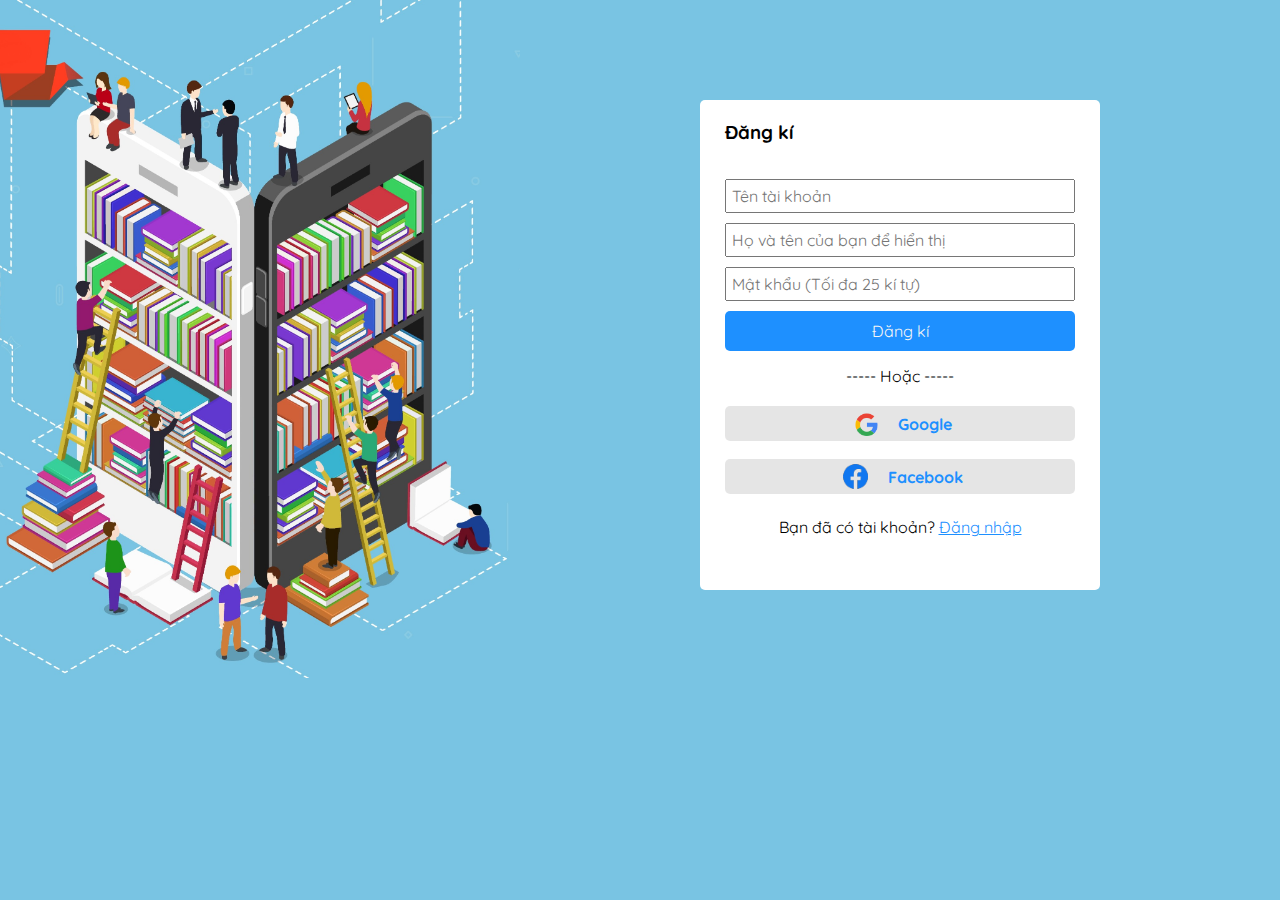
<file: signup.html>
<!DOCTYPE html>
<html lang="en">
<head>
    <meta charset="UTF-8">
    <meta http-equiv="X-UA-Compatible" content="IE=edge">
    <meta name="viewport" content="width=device-width, initial-scale=1.0">
    <link rel="stylesheet" href="./authentication.css">
    <link rel="preconnect" href="https://fonts.googleapis.com">
<link rel="preconnect" href="https://fonts.gstatic.com" crossorigin>
<link href="https://fonts.googleapis.com/css2?family=Quicksand:wght@500&display=swap" rel="stylesheet">
    <title>Đăng kí ngay | Confession</title>
</head>
<body>
    <div class="main">
        <img class="main__img" src="./assets/img/SIGNUP _ SIGNIN BACKGROUND IMG.jpg" alt="">
        <div class="authen-container">
            <div class="authen-body-signup">
                <div class="authen-header"><h3>Đăng kí</h3></div>
                <div class="authen-text">
                    <form action="">
                        <input class="authen-user-name" placeholder="Tên tài khoản" required type="text" name="" id="" value = "" maxlength = "15"><br>
                        <input class="authen-name" placeholder="Họ và tên của bạn để hiển thị" required type="text" name="" id="" value = "" maxlength = "25"><br>
                        <input class="authen-pass" placeholder="Mật khẩu (Tối đa 25 kí tự)" required type="password" name="" id="password" value = "" maxlength = "25"><br>
                        <input class="authen-submit" type="submit" value="Đăng kí"><br>
                    </form>
                </div>
                <div class="divided">-----  Hoặc  -----</div>
                <div class="authen-btn">
                    <a href="#" ><div class="authen-google-btn-container" >
                    <img class="authen-google-btn" src="./assets/img/a9e27c05087330a9581e4b9b39ad4417 (1).png" alt="">
                    <h4>Google</h4>
                </div>
                </div>
            </a>
                <div class="authen-btn">
                    <a href="#" ><div class="authen-google-btn-container" >
                    <img class="authen-facebook-btn" src="./assets/img/v982-d3-01.png" alt="">
                    <h4>Facebook</h4>
                </div>
                </div>
            </a>
                <div class="footer">Bạn đã có tài khoản? <a href="#" >Đăng nhập</a></div>
            </div>
        </div>
    </div>
</body>
</html>
</file>
<file: authentication.css>
* {
    padding: 0;
    margin: 0;
    box-sizing: border-box;
    font-family: 'Quicksand', sans-serif;
}

 body {
    background-color: #79c4e3;
    background-repeat: no-repeat;
    background-size: cover;
}

.main {
    width: 100%;
    height: 100%;
    display: flex;
    justify-content: space-around;
}

.main__img {
    width: 600px;
    position: relative;
    left: -250px;
}

.authen-body {
    width: 400px;
        background-color: #fff;
        height: 490px;
        left: 610px;
        position: absolute;
        top: 100px;
        border-radius: 5px;
}

.authen-body-signup {
    width: 400px;
        background-color: #fff;
        height: 490px;
        left: 700px;
        position: absolute;
        top: 100px;
        border-radius: 5px;
}


.authen-header {
    padding: 20px 25px;
}

.divided {
    text-align: center;
    margin: 10px 0;
}

.authen-btn {
    padding: 10px 25px 8px 25px;
    user-select: none;
}


.authen-btn a {
    text-decoration: none;
    color: dodgerblue;
}

.authen-google-btn {
    width: 50px;
    height: 100%;
    padding: 5px 20px 5px 5px;
}

.authen-facebook-btn {
    width: 50px;
    height: 100%;
    padding: 5px 20px 5px 5px;
}

.authen-google-btn-container {
    background-color:rgba(0, 0, 0, 0.1);
    width: 100%;
    display: flex;
    align-items: center;
    justify-content: center;
    border-radius: 5px;
}

.footer {
    text-align: center;
    margin-top: 15px;
}

.footer a {
    color: dodgerblue;
}

.footer a:hover {
    text-decoration: none;
}

.authen-text {
    padding: 10px 25px 0 25px;
}

.authen-text input{
    width: 100%;
    margin: 5px 0;
    padding: 5px;
    font-size: 16px;
}


.authen-submit {
    background: dodgerblue;
    border: none;
    border-radius: 5px;
    cursor: pointer;
    color: whitesmoke;
    transition: linear 0.3s;
    padding: 5px 0;
    height: 40px;
}

.authen-submit:hover {
    color: #000;
}


@media screen and (max-width: 1024px) {
    .main__img {
        width: 100%;
        margin: auto;
        left: 0;
    }
}

@media screen and (max-width: 1024px) {
    .authen-body {
        width: 90%;
        left: 0;
        right: 0;
        top: 415px;
        margin: auto;
        height: 460px;
    }
}

@media screen and (max-width: 1024px) {
    .authen-body-signup {
        width: 90%;
        left: 0;
        right: 0;
        top: 415px;
        margin: auto;
        height: 495px;
    }
}

@media screen and (max-width: 1024px) {
    .authen-text input {
        margin: 10px 0;
    }
}
</file>
